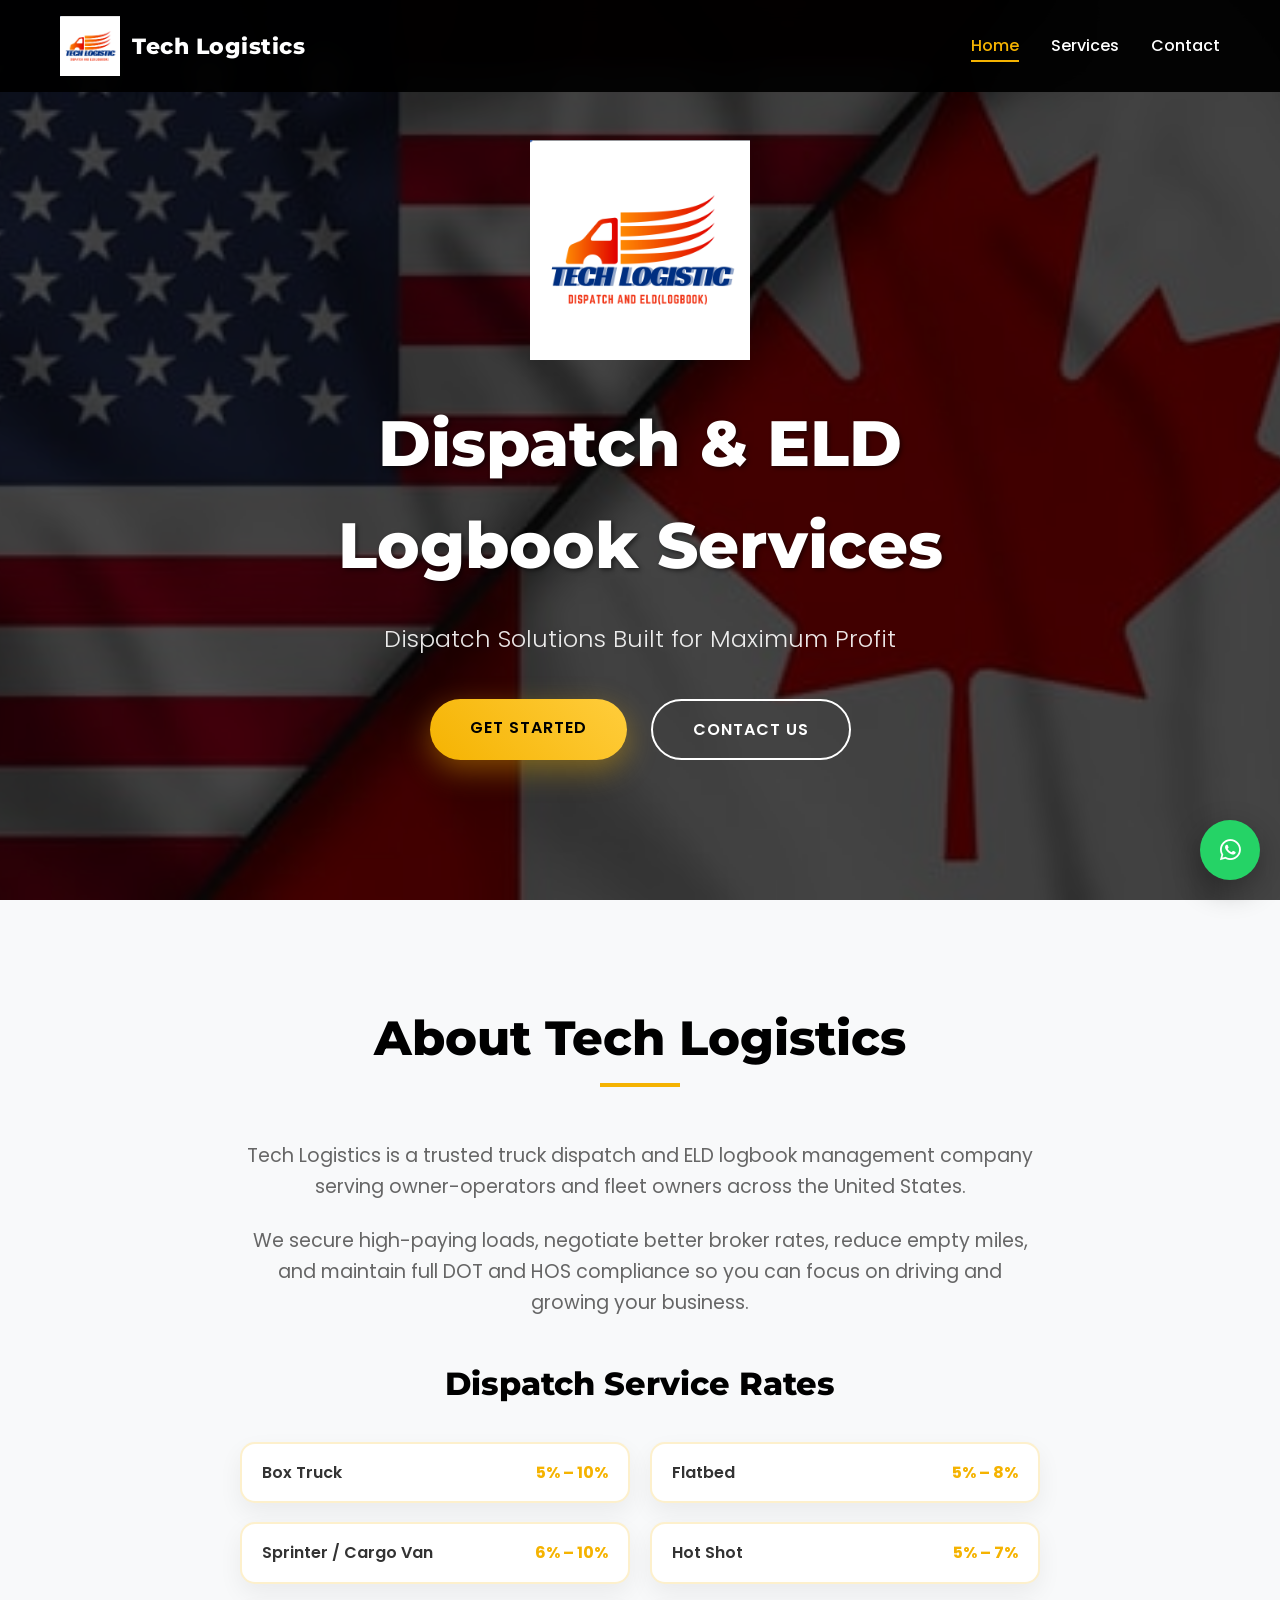
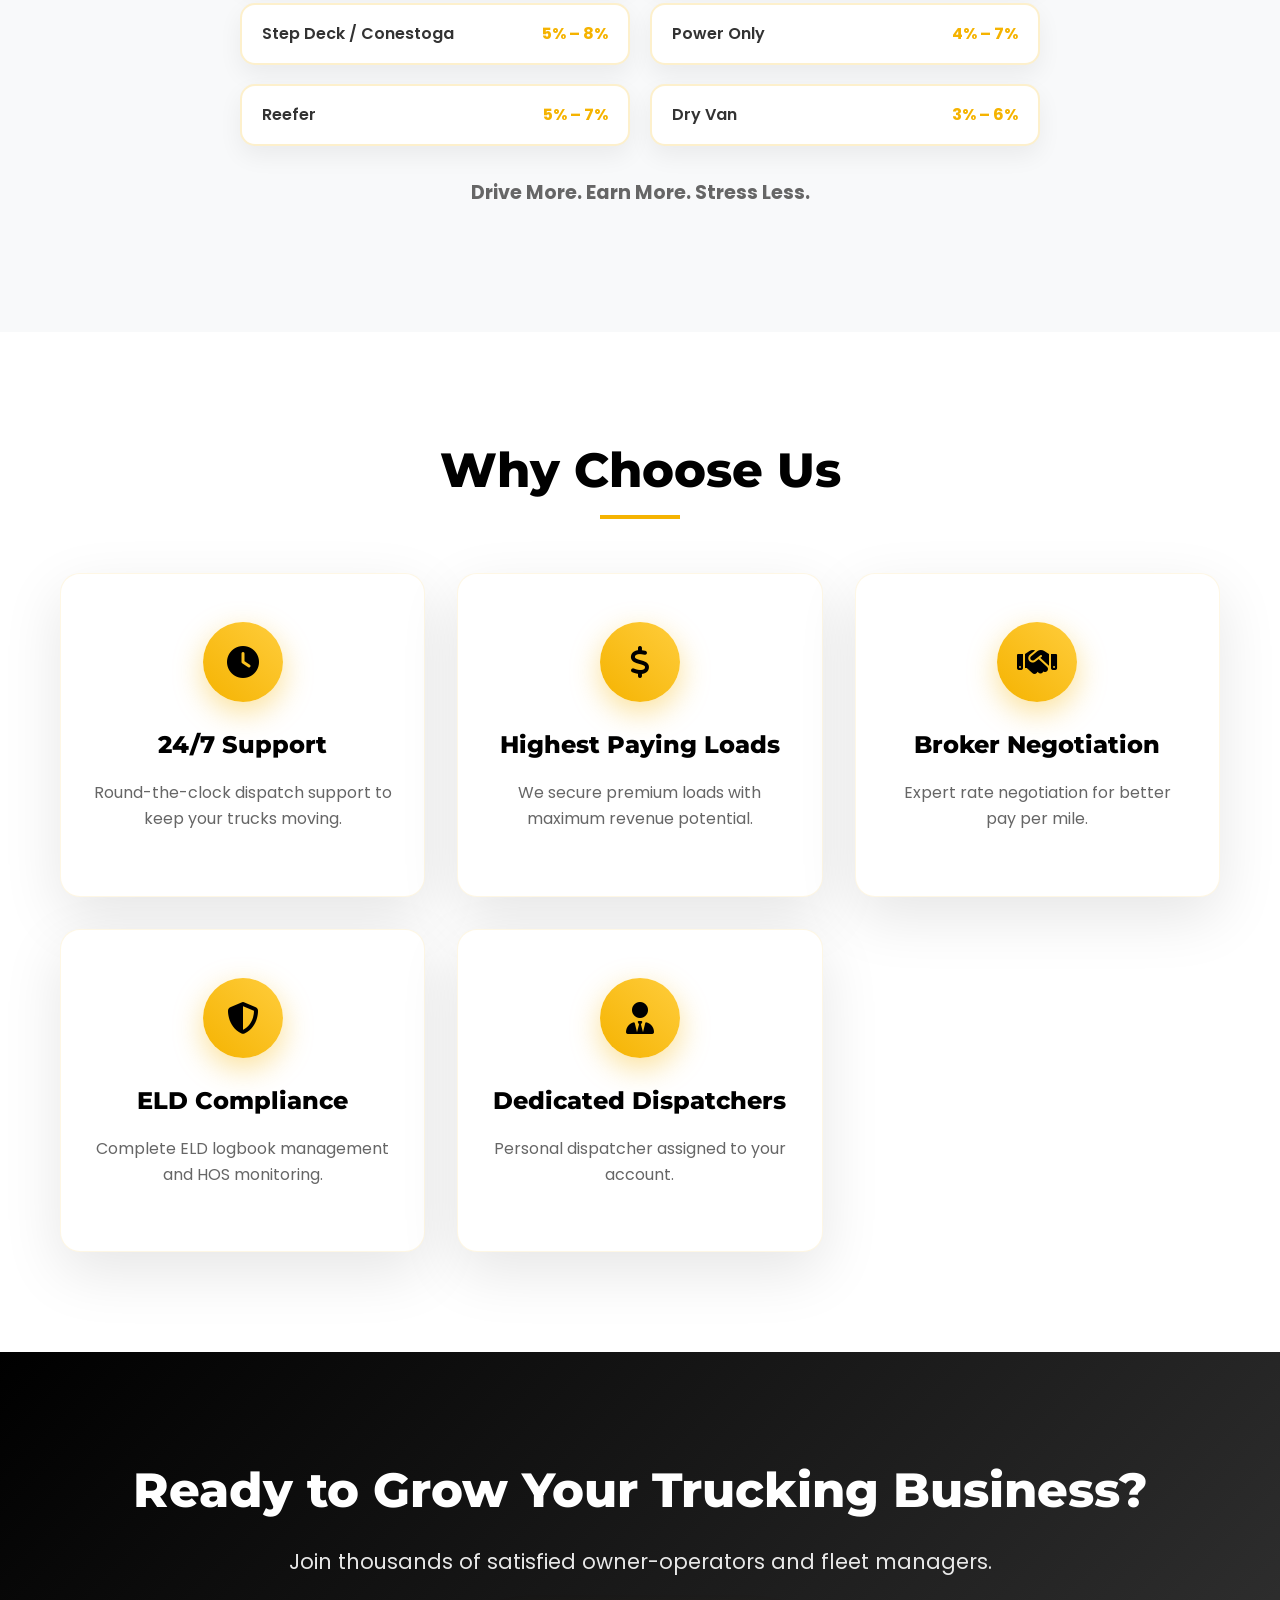
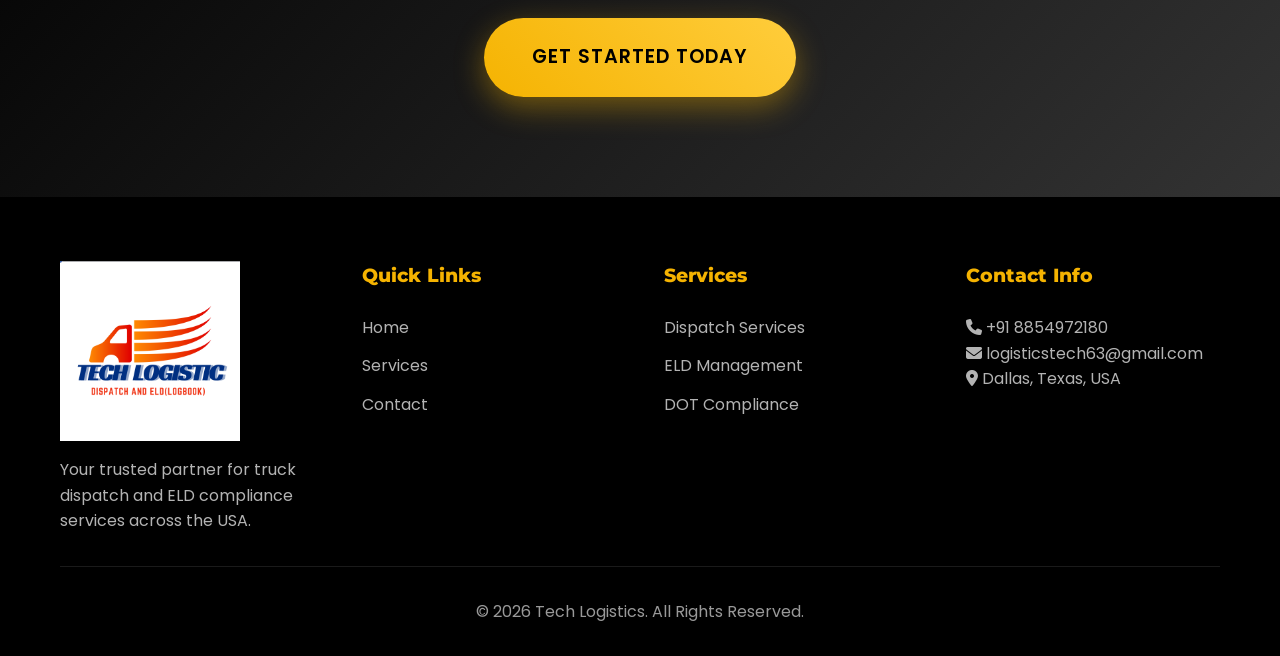
<file: index.html>
<!DOCTYPE html>
<html lang="en">
<head>
    <meta charset="UTF-8" />
    <meta name="viewport" content="width=device-width, initial-scale=1.0" />
    <title>Tech Logistics - Dispatch & ELD Services</title>
    <meta
        name="description"
        content="Truck Dispatch Services and ELD Logbook Management for owner-operators and trucking companies in the USA."
    />

    <link rel="stylesheet" href="style.css" />

    <link
        href="https://fonts.googleapis.com/css2?family=Montserrat:wght@800&family=Poppins:wght@300;400;500;600&display=swap"
        rel="stylesheet"
    />

    <link
        rel="stylesheet"
        href="https://cdnjs.cloudflare.com/ajax/libs/font-awesome/6.4.0/css/all.min.css"
    />
</head>
<body>

    <!-- Loading Screen -->
    <div id="loader">
        <div class="loader-content">
            <img src="images/logo.png" alt="Tech Logistics" class="loader-logo" />
            <div class="loader-spinner"></div>
            <p>Loading...</p>
        </div>
    </div>

    <!-- Navigation -->
    <nav class="navbar" id="navbar">
        <div class="nav-container">
            <a href="index.html" class="nav-logo">
                <img src="images/logo.png" alt="Tech Logistics" />
                <span>Tech Logistics</span>
            </a>

            <ul class="nav-menu" id="nav-menu">
                <li class="nav-item">
                    <a href="index.html" class="nav-link active">Home</a>
                </li>
                <li class="nav-item">
                    <a href="services.html" class="nav-link">Services</a>
                </li>
                <li class="nav-item">
                    <a href="contact.html" class="nav-link">Contact</a>
                </li>
            </ul>

            <div class="hamburger" id="hamburger">
                <span></span>
                <span></span>
                <span></span>
            </div>
        </div>
    </nav>

    <!-- Hero Section -->
    <section class="hero" id="home">
        <div class="hero-bg"></div>
        <div class="hero-overlay"></div>

        <div class="hero-content">
            <img src="images/logo.png" alt="Tech Logistics" class="hero-logo" />

            <h1 class="hero-title">
                Dispatch &amp; ELD Logbook Services
            </h1>

            <p class="hero-subtitle">
                Dispatch Solutions Built for Maximum Profit
            </p>

            <div class="hero-buttons">
                <a
                    href="https://wa.me/918854972180"
                    class="btn btn-primary"
                    target="_blank"
                    rel="noopener noreferrer"
                >
                    Get Started
                </a>

                <a href="contact.html" class="btn btn-secondary">
                    Contact Us
                </a>
            </div>
        </div>
    </section>

    <!-- About Section -->

    <section class="about reveal" id="about">
    <div class="container">
        <h2 class="section-title">About Tech Logistics</h2>

        <div class="about-content">
            <div class="about-text">
                <p>
                    Tech Logistics is a trusted truck dispatch and ELD logbook
                    management company serving owner-operators and fleet owners
                    across the United States.
                </p>

                <p>
                    We secure high-paying loads, negotiate better broker rates,
                    reduce empty miles, and maintain full DOT and HOS compliance
                    so you can focus on driving and growing your business.
                </p>

                <h3 class="rates-title">Dispatch Service Rates</h3>

                <div class="rates-grid">
                    <div class="rate-item">
                        <span class="rate-name">Box Truck</span>
                        <span class="rate-value">5% – 10%</span>
                    </div>

                    <div class="rate-item">
                        <span class="rate-name">Flatbed</span>
                        <span class="rate-value">5% – 8%</span>
                    </div>

                    <div class="rate-item">
                        <span class="rate-name">Sprinter / Cargo Van</span>
                        <span class="rate-value">6% – 10%</span>
                    </div>

                    <div class="rate-item">
                        <span class="rate-name">Hot Shot</span>
                        <span class="rate-value">5% – 7%</span>
                    </div>

                    <div class="rate-item">
                        <span class="rate-name">Step Deck / Conestoga</span>
                        <span class="rate-value">5% – 8%</span>
                    </div>

                    <div class="rate-item">
                        <span class="rate-name">Power Only</span>
                        <span class="rate-value">4% – 7%</span>
                    </div>

                    <div class="rate-item">
                        <span class="rate-name">Reefer</span>
                        <span class="rate-value">5% – 7%</span>
                    </div>

                    <div class="rate-item">
                        <span class="rate-name">Dry Van</span>
                        <span class="rate-value">3% – 6%</span>
                    </div>
                </div>

                <p class="about-tagline">
                    <strong>Drive More. Earn More. Stress Less.</strong>
                </p>
            </div>
        </div>
    </div>
</section>

    <!-- Why Choose Us -->
    <section class="features reveal" id="features">
        <div class="container">
            <h2 class="section-title">Why Choose Us</h2>

            <div class="features-grid">
                <div class="feature-card">
                    <div class="feature-icon">
                        <i class="fas fa-clock"></i>
                    </div>
                    <h3>24/7 Support</h3>
                    <p>
                        Round-the-clock dispatch support to keep your trucks moving.
                    </p>
                </div>

                <div class="feature-card">
                    <div class="feature-icon">
                        <i class="fas fa-dollar-sign"></i>
                    </div>
                    <h3>Highest Paying Loads</h3>
                    <p>
                        We secure premium loads with maximum revenue potential.
                    </p>
                </div>

                <div class="feature-card">
                    <div class="feature-icon">
                        <i class="fas fa-handshake"></i>
                    </div>
                    <h3>Broker Negotiation</h3>
                    <p>
                        Expert rate negotiation for better pay per mile.
                    </p>
                </div>

                <div class="feature-card">
                    <div class="feature-icon">
                        <i class="fas fa-shield-alt"></i>
                    </div>
                    <h3>ELD Compliance</h3>
                    <p>
                        Complete ELD logbook management and HOS monitoring.
                    </p>
                </div>

                <div class="feature-card">
                    <div class="feature-icon">
                        <i class="fas fa-user-tie"></i>
                    </div>
                    <h3>Dedicated Dispatchers</h3>
                    <p>
                        Personal dispatcher assigned to your account.
                    </p>
                </div>
            </div>
        </div>
    </section>

    <!-- CTA Section -->
    <section class="cta reveal">
        <div class="container">
            <h2>Ready to Grow Your Trucking Business?</h2>
            <p>
                Join thousands of satisfied owner-operators and fleet managers.
            </p>

            <a
                href="https://wa.me/918854972180"
                class="btn btn-primary btn-large"
                target="_blank"
                rel="noopener noreferrer"
            >
                Get Started Today
            </a>
        </div>
    </section>

    <!-- Footer -->
    <footer class="footer">
        <div class="container">
            <div class="footer-content">

                <div class="footer-section">
                    <img
                        src="images/logo.png"
                        alt="Tech Logistics"
                        class="footer-logo"
                    />
                    <p>
                        Your trusted partner for truck dispatch and ELD
                        compliance services across the USA.
                    </p>
                </div>

                <div class="footer-section">
                    <h3>Quick Links</h3>
                    <ul>
                        <li><a href="index.html">Home</a></li>
                        <li><a href="services.html">Services</a></li>
                        <li><a href="contact.html">Contact</a></li>
                    </ul>
                </div>

                <div class="footer-section">
                    <h3>Services</h3>
                    <ul>
                        <li><a href="services.html#dispatch">Dispatch Services</a></li>
                        <li><a href="services.html#eld">ELD Management</a></li>
                        <li><a href="services.html#compliance">DOT Compliance</a></li>
                    </ul>
                </div>

                <div class="footer-section">
                    <h3>Contact Info</h3>
                    <p><i class="fas fa-phone"></i> +91 8854972180</p>
                    <p><i class="fas fa-envelope"></i> logisticstech63@gmail.com</p>
                    <p><i class="fas fa-map-marker-alt"></i> Dallas, Texas, USA</p>
                </div>

            </div>

            <div class="footer-bottom">
                <p>© 2026 Tech Logistics. All Rights Reserved.</p>
            </div>
        </div>
    </footer>

    <!-- Floating WhatsApp Button -->
    <a
        href="https://wa.me/918854972180"
        class="whatsapp-float"
        target="_blank"
        rel="noopener noreferrer"
    >
        <i class="fab fa-whatsapp"></i>
    </a>

    <!-- Back To Top -->
    <button class="back-to-top" id="backToTop">
        <i class="fas fa-chevron-up"></i>
    </button>

    <!-- JavaScript -->
    <script src="script.js"></script>
</body>
</html>
</file>
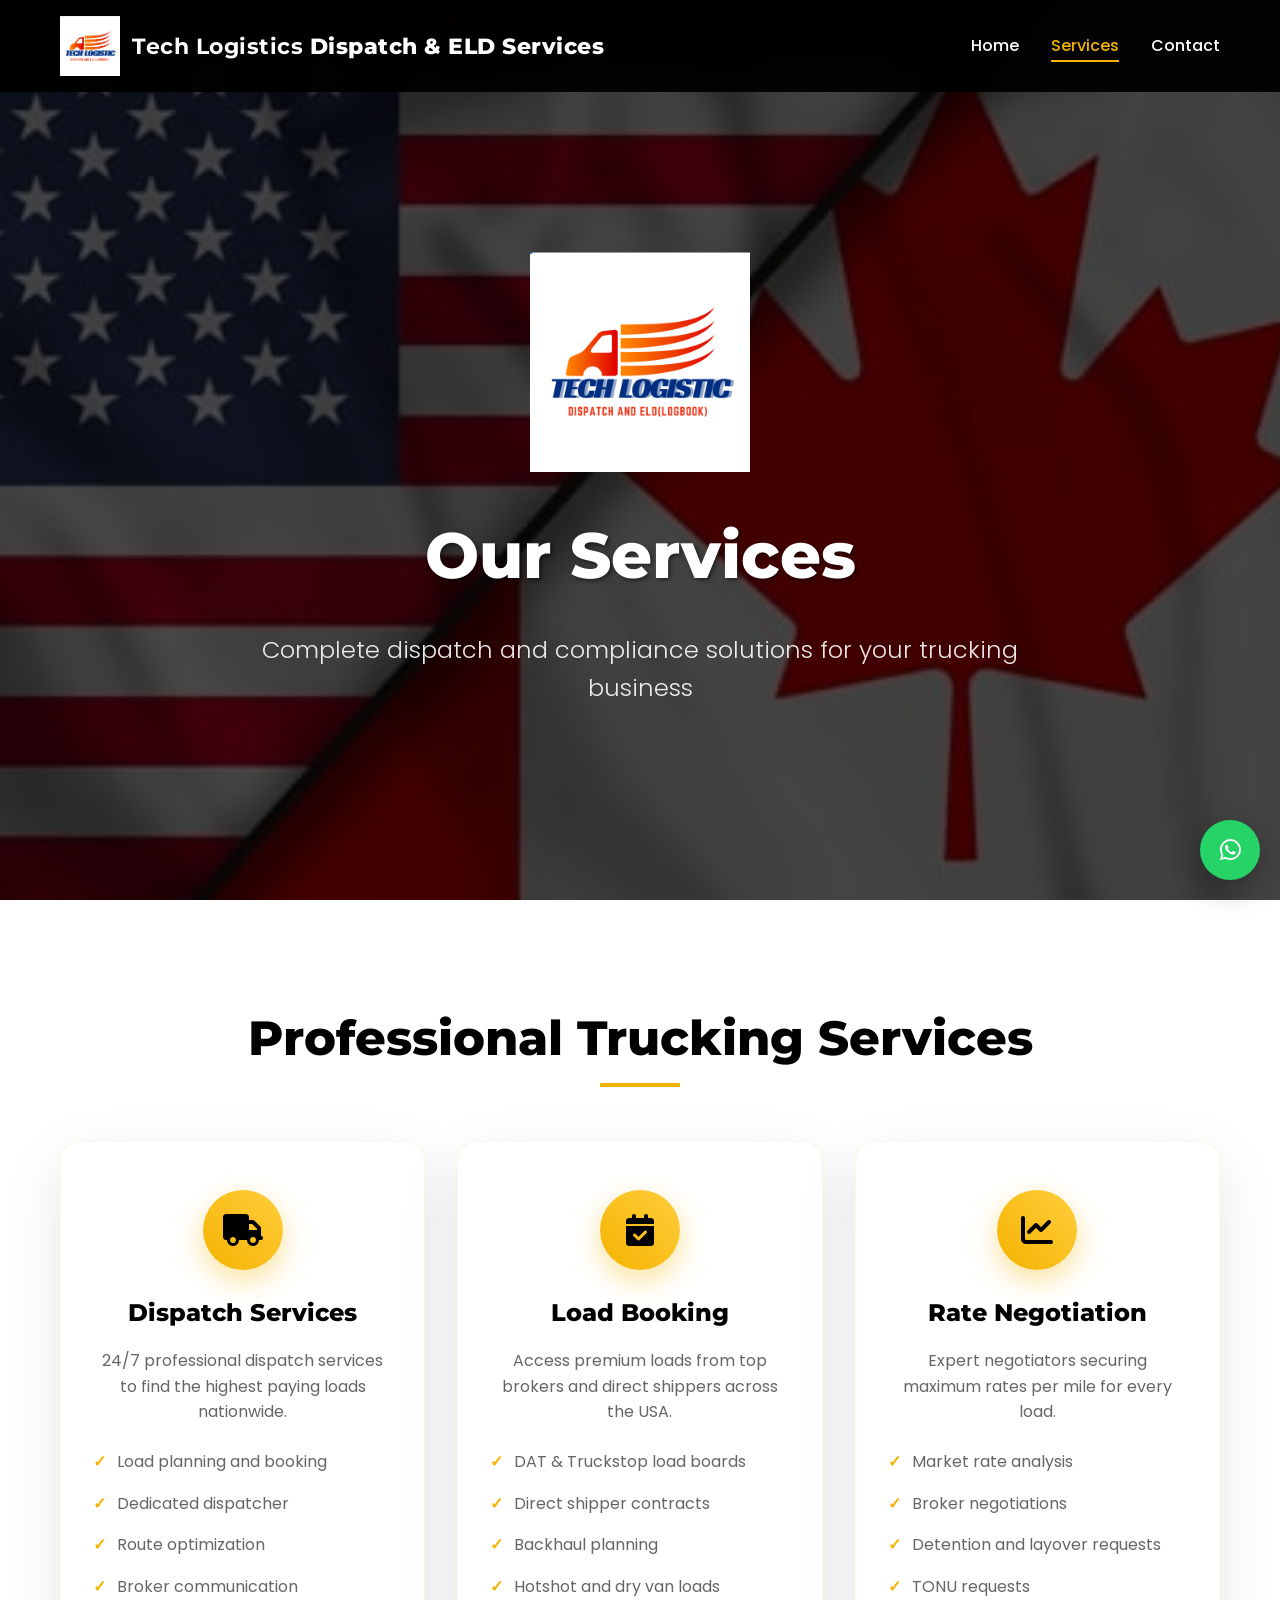
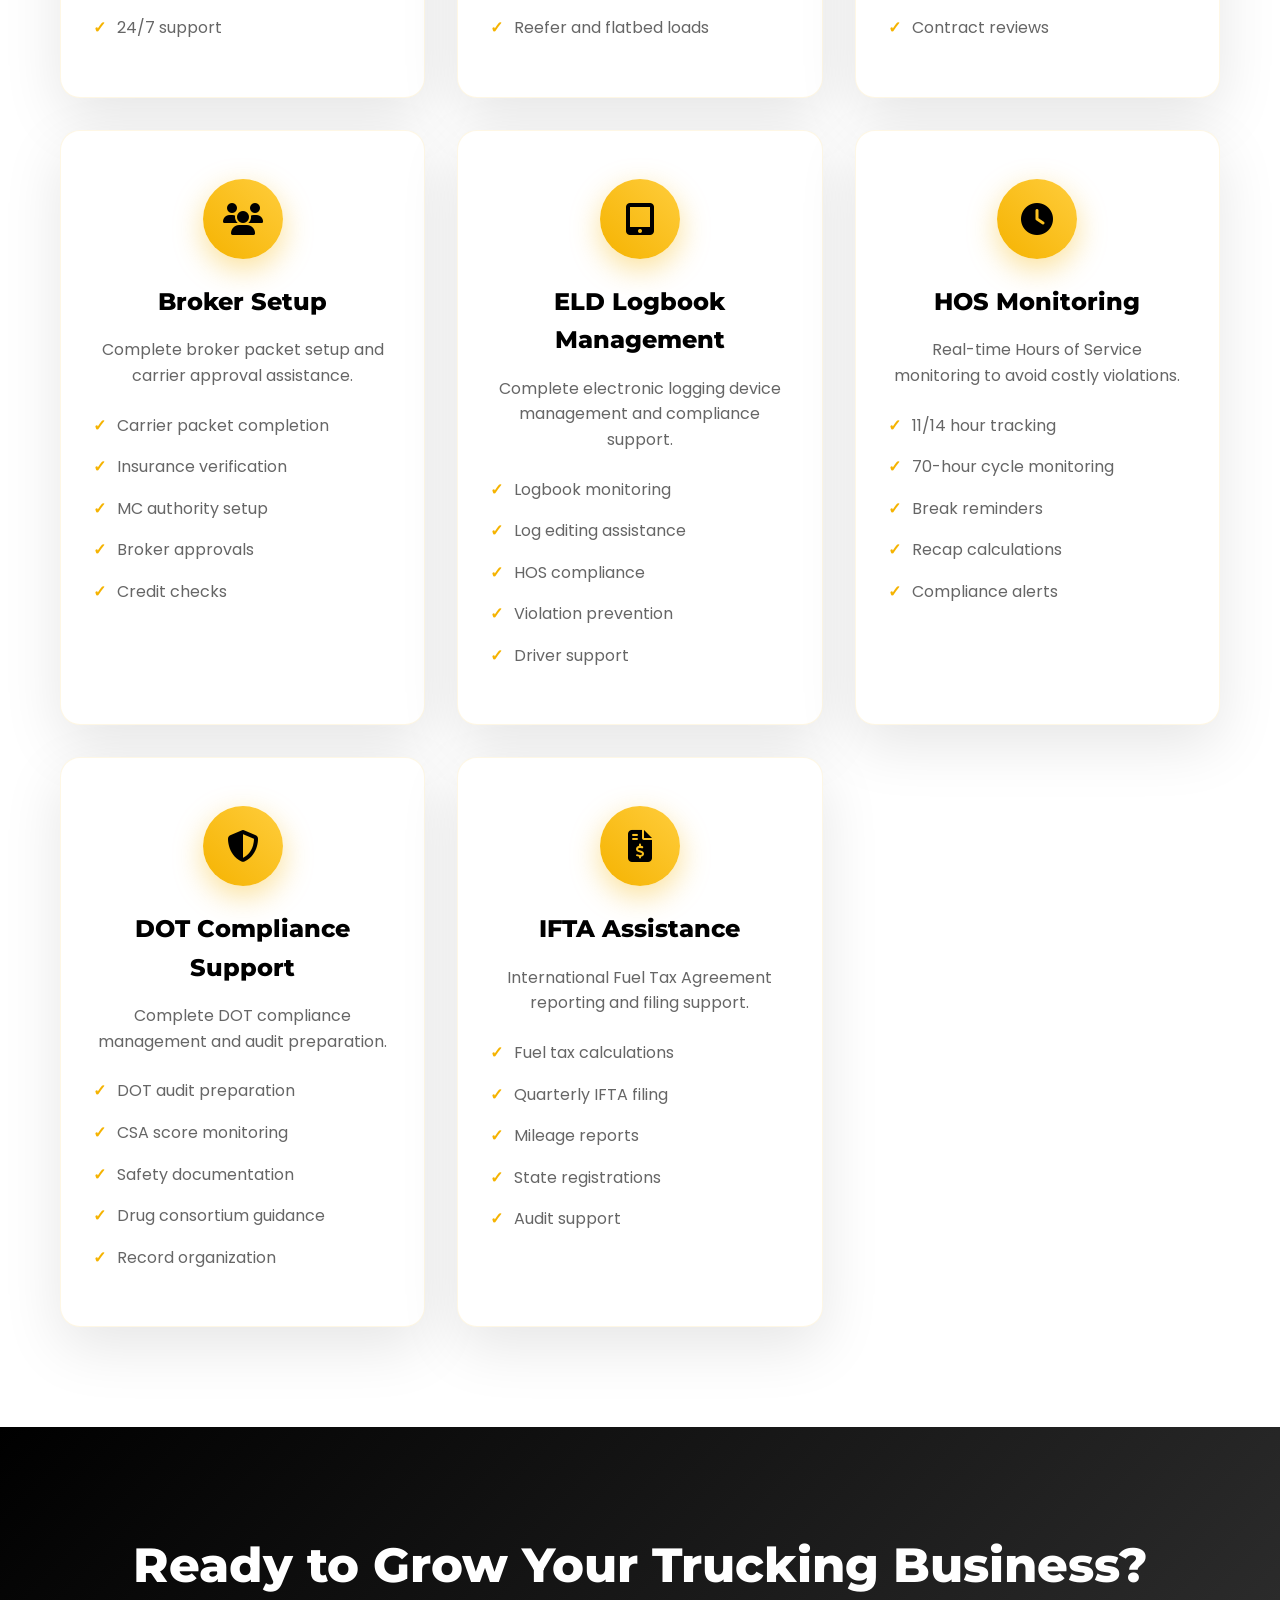
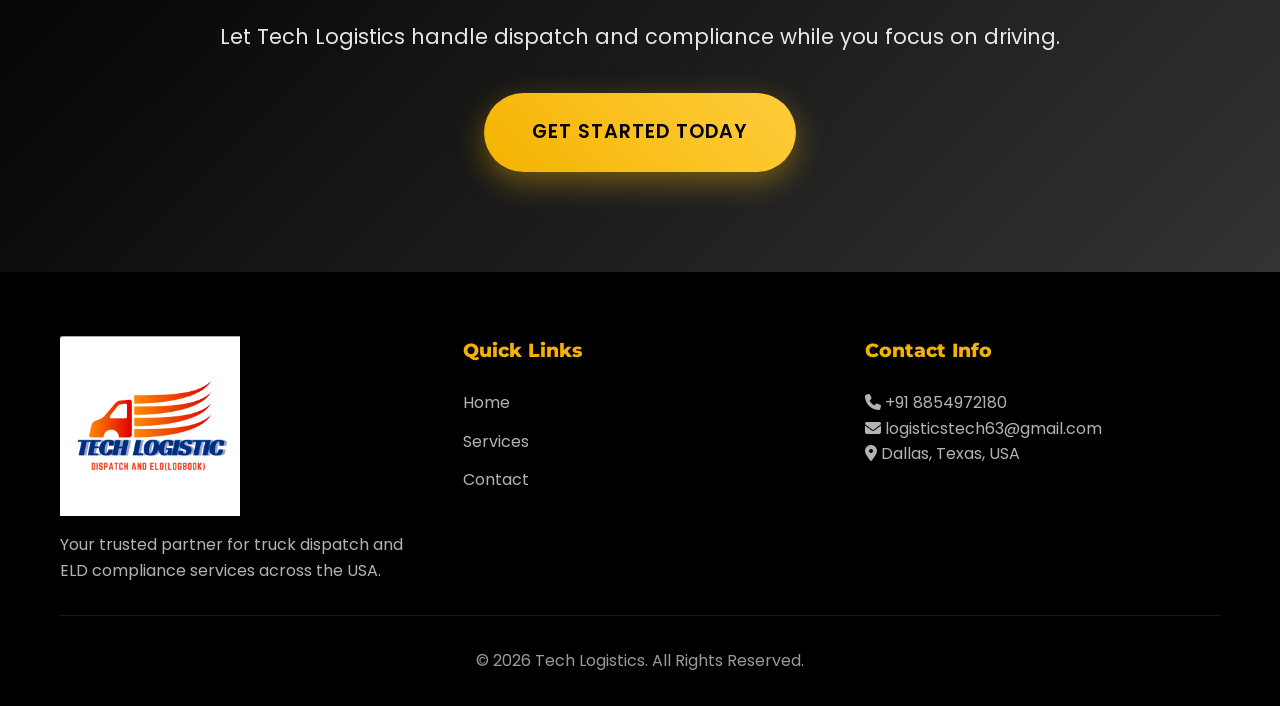
<file: services.html>
<!DOCTYPE html>
<html lang="en">
<head>
    <meta charset="UTF-8" />
    <meta name="viewport" content="width=device-width, initial-scale=1.0" />
    <title>Services - Tech Logistics</title>
    <meta
        name="description"
        content="Comprehensive truck dispatch services, ELD logbook management, rate negotiation, and DOT compliance support."
    />

    <!-- CSS -->
    <link rel="stylesheet" href="style.css" />

    <!-- Google Fonts -->
    <link
        href="https://fonts.googleapis.com/css2?family=Montserrat:wght@800&family=Poppins:wght@300;400;500;600&display=swap"
        rel="stylesheet"
    />

    <!-- Font Awesome -->
    <link
        rel="stylesheet"
        href="https://cdnjs.cloudflare.com/ajax/libs/font-awesome/6.4.0/css/all.min.css"
    />
</head>
<body>
    <!-- ======================================================
         LOADING SCREEN
    ======================================================= -->
    <div id="loader">
        <div class="loader-content">
            <img src="images/logo.png" alt="Tech Logistics" class="loader-logo" />
            <div class="loader-spinner"></div>
            <p>Loading...</p>
        </div>
    </div>

    <!-- ======================================================
         NAVIGATION
    ======================================================= -->
    <nav class="navbar" id="navbar">
        <div class="nav-container">
            <!-- Logo -->
            <a href="index.html" class="nav-logo">
                <img src="images/logo.png" alt="Tech Logistics" />
                <div class="nav-logo-text">
                    <strong>Tech Logistics</strong>
                    <span>Dispatch &amp; ELD Services</span>
                </div>
            </a>

            <!-- Navigation Menu (Login and Sign Up Removed) -->
            <ul class="nav-menu" id="nav-menu">
                <li class="nav-item">
                    <a href="index.html" class="nav-link">Home</a>
                </li>
                <li class="nav-item">
                    <a href="services.html" class="nav-link active">Services</a>
                </li>
                <li class="nav-item">
                    <a href="contact.html" class="nav-link">Contact</a>
                </li>
            </ul>

            <!-- Mobile Menu Button -->
            <div class="hamburger" id="hamburger">
                <span></span>
                <span></span>
                <span></span>
            </div>
        </div>
    </nav>

    <!-- ======================================================
         HERO SECTION
    ======================================================= -->
    <section class="hero services-hero">
        <div class="hero-bg"></div>
        <div class="hero-overlay"></div>

        <div class="hero-content">
            <img
                src="images/logo.png"
                alt="Tech Logistics"
                class="hero-logo"
            />

            <h1 class="hero-title">Our Services</h1>

            <p class="hero-subtitle">
                Complete dispatch and compliance solutions for your trucking
                business
            </p>
        </div>
    </section>

    <!-- ======================================================
         SERVICES GRID
    ======================================================= -->
    <section class="services reveal" id="services">
        <div class="container">
            <h2 class="section-title">Professional Trucking Services</h2>

            <div class="services-grid">

                <!-- Dispatch Services -->
                <div class="service-card" id="dispatch">
                    <div class="service-icon">
                        <i class="fas fa-truck"></i>
                    </div>
                    <h3>Dispatch Services</h3>
                    <p>
                        24/7 professional dispatch services to find the highest
                        paying loads nationwide.
                    </p>
                    <ul>
                        <li>Load planning and booking</li>
                        <li>Dedicated dispatcher</li>
                        <li>Route optimization</li>
                        <li>Broker communication</li>
                        <li>24/7 support</li>
                    </ul>
                </div>

                <!-- Load Booking -->
                <div class="service-card" id="load-booking">
                    <div class="service-icon">
                        <i class="fas fa-calendar-check"></i>
                    </div>
                    <h3>Load Booking</h3>
                    <p>
                        Access premium loads from top brokers and direct
                        shippers across the USA.
                    </p>
                    <ul>
                        <li>DAT &amp; Truckstop load boards</li>
                        <li>Direct shipper contracts</li>
                        <li>Backhaul planning</li>
                        <li>Hotshot and dry van loads</li>
                        <li>Reefer and flatbed loads</li>
                    </ul>
                </div>

                <!-- Rate Negotiation -->
                <div class="service-card" id="rate-negotiation">
                    <div class="service-icon">
                        <i class="fas fa-chart-line"></i>
                    </div>
                    <h3>Rate Negotiation</h3>
                    <p>
                        Expert negotiators securing maximum rates per mile for
                        every load.
                    </p>
                    <ul>
                        <li>Market rate analysis</li>
                        <li>Broker negotiations</li>
                        <li>Detention and layover requests</li>
                        <li>TONU requests</li>
                        <li>Contract reviews</li>
                    </ul>
                </div>

                <!-- Broker Setup -->
                <div class="service-card" id="broker-setup">
                    <div class="service-icon">
                        <i class="fas fa-users"></i>
                    </div>
                    <h3>Broker Setup</h3>
                    <p>
                        Complete broker packet setup and carrier approval
                        assistance.
                    </p>
                    <ul>
                        <li>Carrier packet completion</li>
                        <li>Insurance verification</li>
                        <li>MC authority setup</li>
                        <li>Broker approvals</li>
                        <li>Credit checks</li>
                    </ul>
                </div>

                <!-- ELD Management -->
                <div class="service-card" id="eld">
                    <div class="service-icon">
                        <i class="fas fa-tablet-alt"></i>
                    </div>
                    <h3>ELD Logbook Management</h3>
                    <p>
                        Complete electronic logging device management and
                        compliance support.
                    </p>
                    <ul>
                        <li>Logbook monitoring</li>
                        <li>Log editing assistance</li>
                        <li>HOS compliance</li>
                        <li>Violation prevention</li>
                        <li>Driver support</li>
                    </ul>
                </div>

                <!-- HOS Monitoring -->
                <div class="service-card" id="hos">
                    <div class="service-icon">
                        <i class="fas fa-clock"></i>
                    </div>
                    <h3>HOS Monitoring</h3>
                    <p>
                        Real-time Hours of Service monitoring to avoid costly
                        violations.
                    </p>
                    <ul>
                        <li>11/14 hour tracking</li>
                        <li>70-hour cycle monitoring</li>
                        <li>Break reminders</li>
                        <li>Recap calculations</li>
                        <li>Compliance alerts</li>
                    </ul>
                </div>

                <!-- DOT Compliance -->
                <div class="service-card" id="dot">
                    <div class="service-icon">
                        <i class="fas fa-shield-alt"></i>
                    </div>
                    <h3>DOT Compliance Support</h3>
                    <p>
                        Complete DOT compliance management and audit preparation.
                    </p>
                    <ul>
                        <li>DOT audit preparation</li>
                        <li>CSA score monitoring</li>
                        <li>Safety documentation</li>
                        <li>Drug consortium guidance</li>
                        <li>Record organization</li>
                    </ul>
                </div>

                <!-- IFTA Assistance -->
                <div class="service-card" id="ifta">
                    <div class="service-icon">
                        <i class="fas fa-file-invoice-dollar"></i>
                    </div>
                    <h3>IFTA Assistance</h3>
                    <p>
                        International Fuel Tax Agreement reporting and filing
                        support.
                    </p>
                    <ul>
                        <li>Fuel tax calculations</li>
                        <li>Quarterly IFTA filing</li>
                        <li>Mileage reports</li>
                        <li>State registrations</li>
                        <li>Audit support</li>
                    </ul>
                </div>

            </div>
        </div>
    </section>

    <!-- ======================================================
         CTA SECTION
    ======================================================= -->
    <section class="cta reveal">
        <div class="container">
            <h2>Ready to Grow Your Trucking Business?</h2>
            <p>
                Let Tech Logistics handle dispatch and compliance while you
                focus on driving.
            </p>

            <!-- Replaced with WhatsApp Link -->
            <a
                href="https://wa.me/918854972180"
                class="btn btn-primary btn-large"
                target="_blank"
                rel="noopener noreferrer"
            >
                Get Started Today
            </a>
        </div>
    </section>

    <!-- ======================================================
         FOOTER
    ======================================================= -->
    <footer class="footer">
        <div class="container">
            <div class="footer-content">

                <div class="footer-section">
                    <img
                        src="images/logo.png"
                        alt="Tech Logistics"
                        class="footer-logo"
                    />
                    <p>
                        Your trusted partner for truck dispatch and ELD
                        compliance services across the USA.
                    </p>
                </div>

                <div class="footer-section">
                    <h3>Quick Links</h3>
                    <ul>
                        <li><a href="index.html">Home</a></li>
                        <li><a href="services.html">Services</a></li>
                        <li><a href="contact.html">Contact</a></li>
                    </ul>
                </div>

                <div class="footer-section">
                    <h3>Contact Info</h3>
                    <p>
                        <i class="fas fa-phone"></i>
                        +91 8854972180
                    </p>
                    <p>
                        <i class="fas fa-envelope"></i>
                        logisticstech63@gmail.com
                    </p>
                    <p>
                        <i class="fas fa-map-marker-alt"></i>
                        Dallas, Texas, USA
                    </p>
                </div>
            </div>

            <div class="footer-bottom">
                <p>&copy; 2026 Tech Logistics. All Rights Reserved.</p>
            </div>
        </div>
    </footer>

    <!-- ======================================================
         FLOATING BUTTONS
    ======================================================= -->
    <a
        href="https://whatsapp.com/channel/0029Vb8QRCJ4o7qD28NwXK2H"
        class="whatsapp-float"
        target="_blank"
        rel="noopener noreferrer"
    >
        <i class="fab fa-whatsapp"></i>
    </a>

    <button class="back-to-top" id="backToTop">
        <i class="fas fa-chevron-up"></i>
    </button>

    <!-- ======================================================
         JAVASCRIPT
    ======================================================= -->
    <script src="script.js"></script>
</body>
</html>
</file>
<file: style.css>
/* Reset & Base Styles */
* {
    margin: 0;
    padding: 0;
    box-sizing: border-box;
}

html {
    scroll-behavior: smooth;
}

body {
    font-family: 'Poppins', sans-serif;
    line-height: 1.6;
    color: #333;
    overflow-x: hidden;
    background: #ffffff;
    opacity: 1;
}

h1, h2, h3, h4 {
    font-family: 'Montserrat', sans-serif;
    font-weight: 800;
    color: #000;
}

a {
    text-decoration: none;
}

img {
    max-width: 100%;
    display: block;
}

.container {
    max-width: 1200px;
    margin: 0 auto;
    padding: 0 20px;
}

/* Loading Animation */
#loader {
    position: fixed;
    top: 0;
    left: 0;
    width: 100%;
    height: 100%;
    background: linear-gradient(135deg, #000 0%, #F5B301 100%);
    display: flex;
    justify-content: center;
    align-items: center;
    z-index: 9999;
    transition: opacity 0.5s ease;
}

.loader-content {
    text-align: center;
    color: #fff;
}

.loader-logo {
    width: 100px;
    height: auto;
    margin: 0 auto 20px;
    filter: none;
}

.loader-spinner {
    width: 50px;
    height: 50px;
    border: 3px solid rgba(255, 255, 255, 0.3);
    border-top: 3px solid #F5B301;
    border-radius: 50%;
    animation: spin 1s linear infinite;
    margin: 0 auto 20px;
}

@keyframes spin {
    from { transform: rotate(0deg); }
    to { transform: rotate(360deg); }
}

/* Navigation */
.navbar {
    position: fixed;
    top: 0;
    left: 0;
    width: 100%;
    background: rgba(0, 0, 0, 0.95);
    backdrop-filter: blur(10px);
    z-index: 1000;
    transition: all 0.3s ease;
    padding: 1rem 0;
}

.nav-container {
    max-width: 1200px;
    margin: 0 auto;
    padding: 0 20px;
    display: flex;
    justify-content: space-between;
    align-items: center;
}

.nav-logo {
    display: flex;
    align-items: center;
    gap: 12px;
    color: #fff;
    font-family: 'Montserrat', sans-serif;
    font-weight: 800;
    font-size: 1.35rem;
    letter-spacing: 0.5px;
}

.nav-logo img {
    height: 60px;
    width: auto;
}

.nav-logo span {
    color: #fff;
    white-space: nowrap;
}

.nav-logo:hover span {
    color: #F5B301;
}

.nav-menu {
    display: flex;
    list-style: none;
    gap: 2rem;
}

.nav-link {
    color: #fff;
    font-weight: 500;
    transition: all 0.3s ease;
    position: relative;
}

.nav-link:hover,
.nav-link.active {
    color: #F5B301;
}

.nav-link::after {
    content: '';
    position: absolute;
    left: 0;
    bottom: -5px;
    width: 0;
    height: 2px;
    background: #F5B301;
    transition: width 0.3s ease;
}

.nav-link:hover::after,
.nav-link.active::after {
    width: 100%;
}

.hamburger {
    display: none;
    flex-direction: column;
    cursor: pointer;
}

.hamburger span {
    width: 25px;
    height: 3px;
    background: #fff;
    margin: 3px 0;
    transition: 0.3s;
}

/* Hero Section */
.hero,
.auth-section {
    position: relative;
    min-height: 100vh;
    display: flex;
    align-items: center;
    justify-content: center;
    overflow: hidden;
}

.hero {
    text-align: center;
}

.hero-bg,
.auth-bg {
    position: absolute;
    inset: 0;
    background-size: cover;
    background-position: center;
    background-repeat: no-repeat;
}

.hero-bg {
    background-image: url('images/Background.jpeg');
    background-attachment: fixed;
}

.services-hero .hero-bg {
    background-image: url('images/Background.jpeg');
}

.auth-bg {
    background-image: url('images/Background.jpeg');
}

.hero-overlay,
.auth-overlay {
    position: absolute;
    inset: 0;
    background: rgba(0, 0, 0, 0.7);
}

.hero-content,
.auth-container {
    position: relative;
    z-index: 2;
}

.hero-content {
    max-width: 850px;
    padding: 0 20px;
    animation: fadeInUp 1s ease;
}

.hero-logo {
    width: 220px;
    max-width: 90%;
    height: auto;
    margin: 0 auto 2rem;
    filter: none;
}

.hero-title {
    font-size: clamp(2.5rem, 5vw, 4rem);
    color: #fff;
    margin-bottom: 1.5rem;
    text-shadow: 2px 2px 4px rgba(0, 0, 0, 0.5);
}

.hero-subtitle {
    font-size: clamp(1.2rem, 2.5vw, 1.5rem);
    color: rgba(255, 255, 255, 0.9);
    margin-bottom: 2.5rem;
    font-weight: 300;
}

.hero-buttons {
    display: flex;
    justify-content: center;
    gap: 1.5rem;
    flex-wrap: wrap;
}

.services-hero .hero-content {
    margin-top: 100px;
}

/* Buttons */
.btn {
    display: inline-block;
    padding: 1rem 2.5rem;
    border-radius: 50px;
    font-weight: 600;
    text-transform: uppercase;
    letter-spacing: 1px;
    transition: all 0.3s ease;
    border: none;
    cursor: pointer;
    font-size: 1rem;
}

.btn-primary {
    background: linear-gradient(45deg, #F5B301, #ffcd3c);
    color: #000;
    box-shadow: 0 10px 30px rgba(245, 179, 1, 0.4);
}

.btn-primary:hover {
    transform: translateY(-3px);
    box-shadow: 0 15px 40px rgba(245, 179, 1, 0.6);
}

.btn-secondary {
    background: transparent;
    color: #fff;
    border: 2px solid #fff;
}

.btn-secondary:hover {
    background: #fff;
    color: #000;
    transform: translateY(-3px);
}

.btn-full {
    width: 100%;
}

.btn-large {
    padding: 1.5rem 3rem;
    font-size: 1.2rem;
}

/* Sections */
section {
    padding: 100px 0;
}

.section-title {
    font-size: clamp(2rem, 4vw, 3rem);
    text-align: center;
    margin-bottom: 4rem;
    position: relative;
}

.section-title::after {
    content: '';
    position: absolute;
    left: 50%;
    bottom: -10px;
    transform: translateX(-50%);
    width: 80px;
    height: 4px;
    background: #F5B301;
}

/* About */
.about {
    background: #f8f9fa;
}

.about-content {
    max-width: 800px;
    margin: 0 auto;
    text-align: center;
}

.about-text p {
    font-size: 1.2rem;
    margin-bottom: 1.5rem;
    color: #666;
}

/* Grids */
.features-grid,
.testimonials-grid,
.services-grid {
    display: grid;
    grid-template-columns: repeat(auto-fit, minmax(300px, 1fr));
    gap: 2rem;
    margin-top: 4rem;
}

/* Cards */
.feature-card,
.service-card,
.testimonial-card {
    background: #fff;
    border-radius: 20px;
    box-shadow: 0 20px 60px rgba(0, 0, 0, 0.1);
}

.feature-card,
.service-card {
    padding: 3rem 2rem;
    text-align: center;
    transition: all 0.4s ease;
    border: 1px solid rgba(245, 179, 1, 0.1);
}

.feature-card:hover,
.service-card:hover {
    transform: translateY(-15px);
    box-shadow: 0 30px 80px rgba(245, 179, 1, 0.2);
}

.feature-icon,
.service-icon {
    width: 80px;
    height: 80px;
    margin: 0 auto 1.5rem;
    border-radius: 50%;
    display: flex;
    align-items: center;
    justify-content: center;
    background: linear-gradient(45deg, #F5B301, #ffcd3c);
    color: #000;
    font-size: 2rem;
    box-shadow: 0 10px 30px rgba(245, 179, 1, 0.4);
}

.feature-card h3,
.service-card h3 {
    font-size: 1.5rem;
    margin-bottom: 1rem;
}

.feature-card p,
.service-card p {
    color: #666;
    margin-bottom: 1rem;
}

.service-card ul {
    list-style: none;
    text-align: left;
}

.service-card ul li {
    position: relative;
    padding: 0.5rem 0 0.5rem 1.5rem;
    color: #666;
}

.service-card ul li::before {
    content: '✓';
    position: absolute;
    left: 0;
    color: #F5B301;
    font-weight: bold;
}

/* Testimonials */
.testimonial-card {
    padding: 2.5rem;
    text-align: center;
}

.testimonial-rating {
    color: #F5B301;
    margin-bottom: 1.5rem;
}

.testimonial-card p {
    font-style: italic;
    font-size: 1.1rem;
    margin-bottom: 2rem;
}

.testimonial-author {
    display: flex;
    align-items: center;
    gap: 1rem;
}

.testimonial-author img {
    width: 60px;
    height: 60px;
    border-radius: 50%;
    object-fit: cover;
}

.testimonial-author span {
    color: #666;
    font-size: 0.9rem;
}

/* CTA */
.cta {
    background: linear-gradient(135deg, #000 0%, #333 100%);
    color: #fff;
    text-align: center;
}

.cta h2 {
    color: #fff;
    font-size: clamp(2rem, 4vw, 3rem);
    margin-bottom: 1rem;
}

.cta p {
    font-size: 1.3rem;
    margin-bottom: 2.5rem;
    opacity: 0.9;
}

/* Auth Pages */
.auth-container {
    width: 100%;
    max-width: 450px;
    padding: 0 20px;
}

.auth-card {
    background: rgba(255, 255, 255, 0.95);
    backdrop-filter: blur(20px);
    border-radius: 30px;
    padding: 3rem;
    box-shadow: 0 30px 100px rgba(0, 0, 0, 0.3);
    border: 1px solid rgba(255, 255, 255, 0.2);
}

.auth-header {
    text-align: center;
    margin-bottom: 2.5rem;
}

.auth-logo {
    width: 100px;
    height: auto;
    margin: 0 auto 1.5rem;
}

.auth-header h1 {
    font-size: 2.5rem;
    margin-bottom: 0.5rem;
    background: linear-gradient(45deg, #000, #F5B301);
    -webkit-background-clip: text;
    -webkit-text-fill-color: transparent;
    background-clip: text;
}

.auth-header p {
    color: #666;
}

/* Forms */
.form-group {
    position: relative;
    margin-bottom: 1.5rem;
}

.form-group label {
    display: block;
    margin-bottom: 0.5rem;
    font-weight: 500;
    color: #333;
}

.form-group input {
    width: 100%;
    padding: 1rem 1rem 1rem 3rem;
    border: 2px solid #e1e5e9;
    border-radius: 15px;
    font-size: 1rem;
    transition: all 0.3s ease;
    background: rgba(255, 255, 255, 0.8);
}

.form-group input:focus {
    outline: none;
    border-color: #F5B301;
    box-shadow: 0 0 0 3px rgba(245, 179, 1, 0.1);
}

.form-group i {
    position: absolute;
    left: 1rem;
    top: 70%;
    transform: translateY(-50%);
    color: #999;
}

.form-row {
    display: grid;
    grid-template-columns: 1fr 1fr;
    gap: 1.5rem;
}

.form-options {
    display: flex;
    justify-content: space-between;
    align-items: center;
    margin-bottom: 2rem;
    gap: 1rem;
}

.checkbox-container {
    display: flex;
    align-items: center;
    cursor: pointer;
    font-size: 0.9rem;
}

.checkbox-container input {
    display: none;
}

.checkmark {
    width: 20px;
    height: 20px;
    border: 2px solid #ddd;
    border-radius: 4px;
    margin-right: 0.5rem;
    position: relative;
    transition: 0.3s;
}

.checkbox-container input:checked ~ .checkmark {
    background: #F5B301;
    border-color: #F5B301;
}

.checkbox-container input:checked ~ .checkmark::after {
    content: '✓';
    position: absolute;
    top: 50%;
    left: 50%;
    transform: translate(-50%, -50%);
    color: #fff;
    font-weight: bold;
}

.forgot-password,
.auth-footer a {
    color: #F5B301;
    font-weight: 600;
}

.auth-footer {
    text-align: center;
    margin-top: 2rem;
    padding-top: 2rem;
    border-top: 1px solid #eee;
}

/* Contact */
.contact-content {
    display: grid;
    grid-template-columns: 1fr 1fr;
    gap: 5rem;
    margin-top: 4rem;
}

.contact-info h3 {
    color: #F5B301;
    margin-bottom: 1.5rem;
}

.contact-info-item {
    display: flex;
    align-items: center;
    gap: 1rem;
    margin-bottom: 1.5rem;
    padding: 1rem;
    background: #f8f9fa;
    border-radius: 15px;
}

.contact-info-item i {
    width: 50px;
    height: 50px;
    border-radius: 50%;
    display: flex;
    align-items: center;
    justify-content: center;
    background: #F5B301;
    color: #000;
    flex-shrink: 0;
}

.social-links {
    display: flex;
    gap: 1rem;
    margin-top: 2rem;
}

.social-links a {
    width: 50px;
    height: 50px;
    border-radius: 50%;
    display: flex;
    align-items: center;
    justify-content: center;
    background: #F5B301;
    color: #000;
    transition: all 0.3s ease;
}

.social-links a:hover {
    transform: translateY(-3px);
    box-shadow: 0 10px 30px rgba(245, 179, 1, 0.4);
}

/* Footer */
.footer {
    background: #000;
    color: #fff;
    padding: 4rem 0 2rem;
}

.footer-content {
    display: grid;
    grid-template-columns: repeat(auto-fit, minmax(250px, 1fr));
    gap: 3rem;
    margin-bottom: 2rem;
}

.footer-logo {
    width: 180px;
    margin-bottom: 1rem;
}

.footer-section h3 {
    margin-bottom: 1.5rem;
    color: #F5B301;
}

.footer-section ul {
    list-style: none;
}

.footer-section ul li {
    margin-bottom: 0.8rem;
}

.footer-section a,
.footer-section p {
    color: rgba(255, 255, 255, 0.7);
}

.footer-section a:hover {
    color: #F5B301;
}

.footer-bottom {
    text-align: center;
    padding-top: 2rem;
    border-top: 1px solid rgba(255, 255, 255, 0.1);
    color: rgba(255, 255, 255, 0.6);
}

/* Floating Buttons */
.whatsapp-float,
.back-to-top {
    position: fixed;
    width: 60px;
    height: 60px;
    border-radius: 50%;
    display: flex;
    align-items: center;
    justify-content: center;
    font-size: 1.5rem;
    box-shadow: 0 10px 30px rgba(0, 0, 0, 0.3);
    transition: all 0.3s ease;
    z-index: 100;
    bottom: 20px;
    right: 20px;
}

.whatsapp-float {
    background: #25D366;
    color: #fff;
    text-decoration: none;
}

.whatsapp-float:hover,
.back-to-top:hover {
    transform: translateY(-3px);
}

.back-to-top {
    background: #F5B301;
    color: #000;
    border: none;
    cursor: pointer;
    opacity: 0;
    visibility: hidden;
}

.back-to-top.show {
    opacity: 1;
    visibility: visible;
}

/* Animations */
@keyframes fadeInUp {
    from {
        opacity: 0;
        transform: translateY(50px);
    }
    to {
        opacity: 1;
        transform: translateY(0);
    }
}

.reveal {
    opacity: 0;
    transform: translateY(50px);
    transition: all 0.8s ease;
}

.reveal.active {
    opacity: 1;
    transform: translateY(0);
}

/* Responsive */
@media (max-width: 768px) {
    .hamburger {
        display: flex;
    }

    .nav-logo span {
        font-size: 1rem;
    }

    .nav-logo img {
        height: 48px;
    }

    .nav-menu {
        position: fixed;
        top: 80px;
        left: -100%;
        width: 100%;
        flex-direction: column;
        text-align: center;
        background: rgba(0, 0, 0, 0.98);
        padding: 2rem 0;
        transition: 0.3s;
    }

    .nav-menu.active {
        left: 0;
    }

    .hero-buttons {
        flex-direction: column;
        align-items: center;
    }

    .features-grid,
    .testimonials-grid,
    .services-grid,
    .contact-content,
    .form-row {
        grid-template-columns: 1fr;
    }

    .contact-content {
        gap: 3rem;
    }

    .hero-content {
        margin-top: 80px;
    }

    section {
        padding: 60px 0;
    }

    .auth-card {
        padding: 2rem;
    }

    .form-options {
        flex-direction: column;
        align-items: flex-start;
    }

    .whatsapp-float,
    .back-to-top {
        width: 55px;
        height: 55px;
        right: 15px;
        bottom: 15px;
    }
}

@media (max-width: 480px) {
    .hero-title {
        font-size: 2rem;
    }

    .hero-subtitle {
        font-size: 1rem;
    }

    .btn {
        width: 100%;
        text-align: center;
    }

    .nav-logo span {
        display: none;
    }
}
/* Dispatch Rates Section */
.rates-title {
    margin: 2.5rem 0 1.5rem;
    font-size: 2rem;
    color: #000;
    text-align: center;
}

.rates-grid {
    display: grid;
    grid-template-columns: repeat(2, 1fr);
    gap: 1.2rem;
    margin: 2rem 0;
}

.rate-item {
    background: #ffffff;
    border: 2px solid rgba(245, 179, 1, 0.2);
    border-radius: 15px;
    padding: 1rem 1.25rem;
    box-shadow: 0 10px 25px rgba(0, 0, 0, 0.06);
    display: flex;
    justify-content: space-between;
    align-items: center;
    gap: 1rem;
    transition: all 0.3s ease;
}

.rate-item:hover {
    transform: translateY(-3px);
    border-color: #F5B301;
    box-shadow: 0 15px 35px rgba(245, 179, 1, 0.15);
}

.rate-name {
    font-weight: 600;
    color: #333;
    text-align: left;
}

.rate-value {
    font-weight: 700;
    color: #F5B301;
    white-space: nowrap;
}

.about-tagline {
    margin-top: 2rem;
    font-size: 1.25rem;
    color: #000;
}

@media (max-width: 768px) {
    .rates-grid {
        grid-template-columns: 1fr;
    }

    .rate-item {
        flex-direction: column;
        align-items: flex-start;
    }
}
</file>
